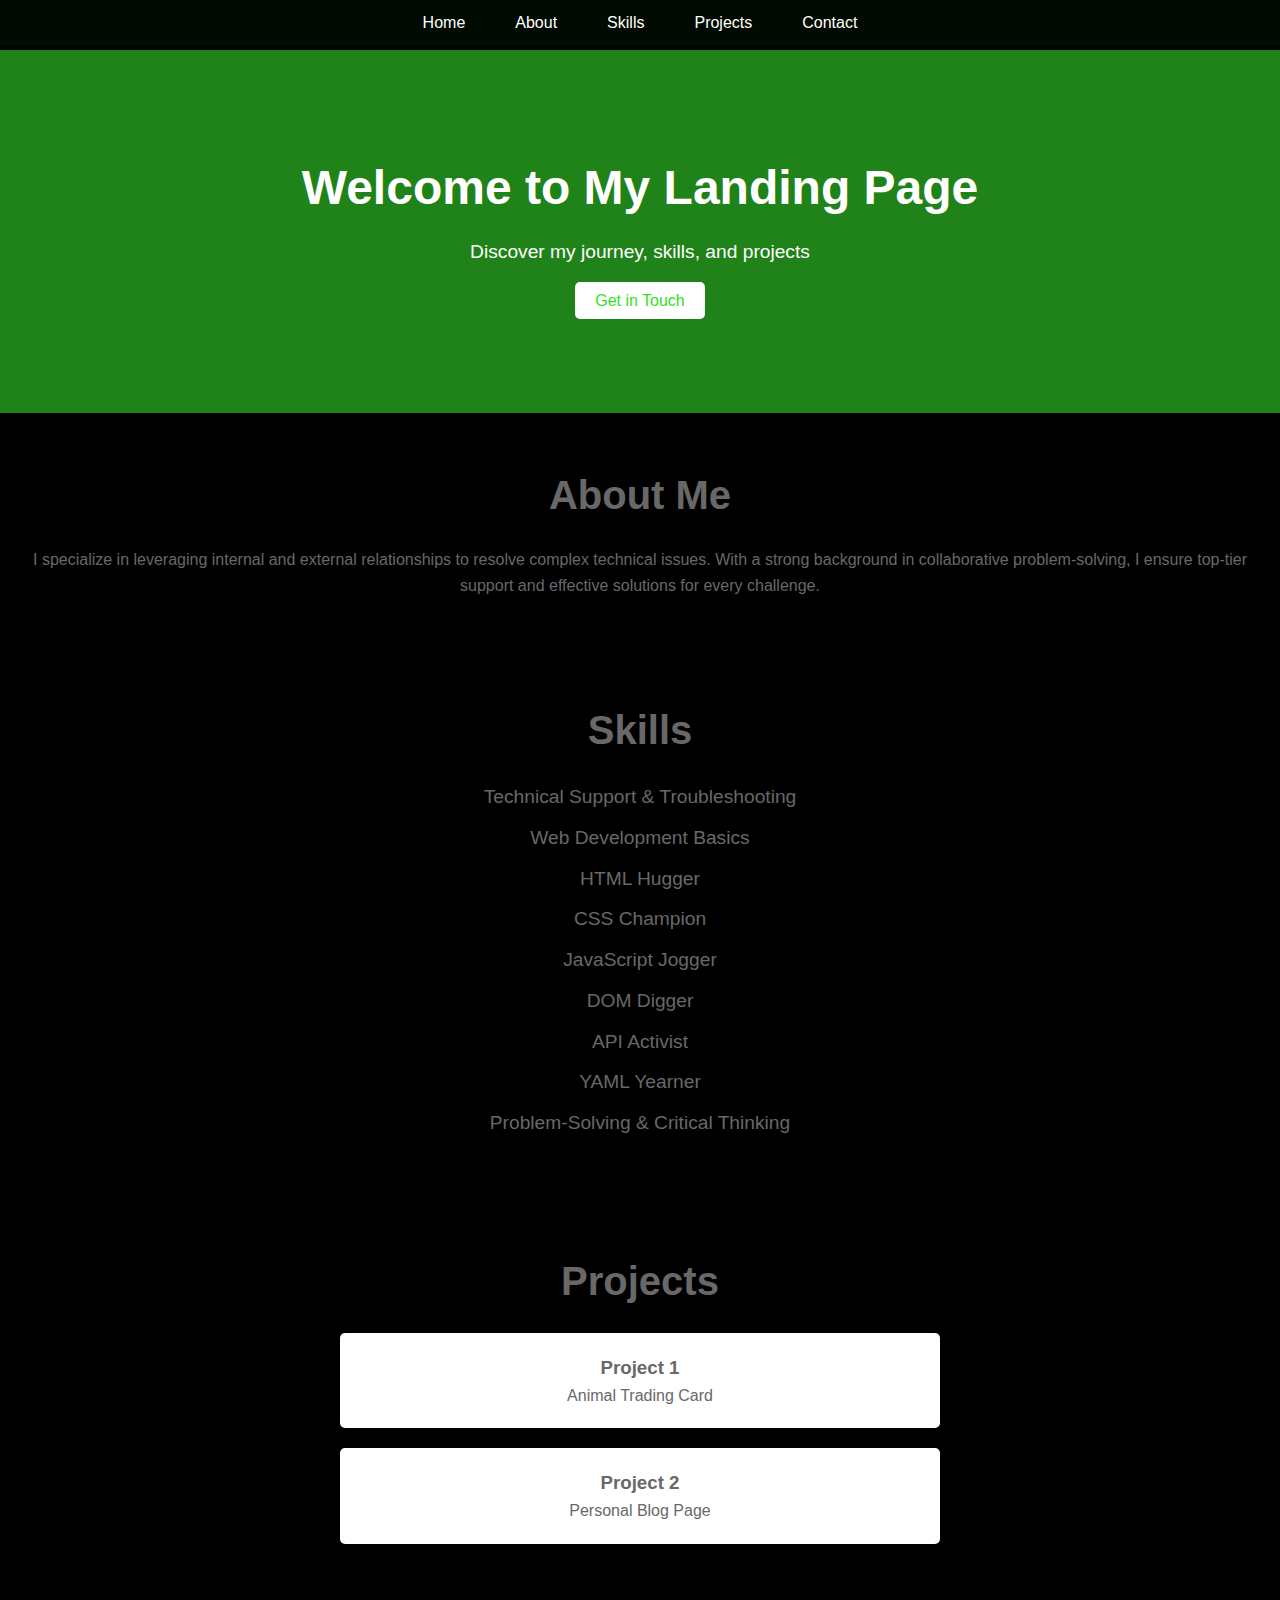
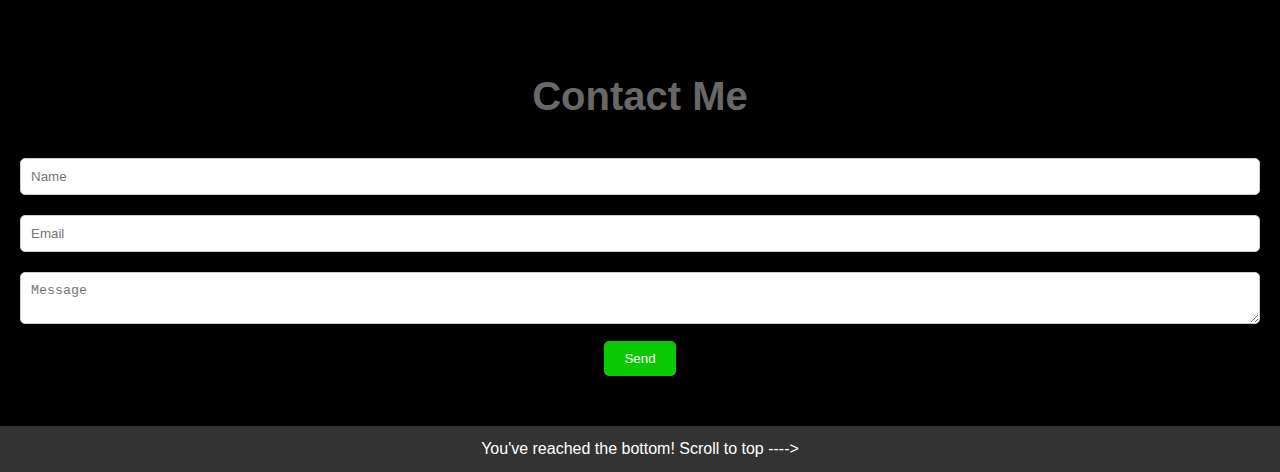
<file: Index.html>
<!DOCTYPE html>
<html lang="en">
<head>
    <meta charset="UTF-8">
    <meta name="viewport" content="width=device-width, initial-scale=1.0">
    <title>Shaquan Liverpool's Landing Page</title>
    <link rel="stylesheet" href="CSS/styles.css">
</head>
<body>
    <header>
        <nav>
            <ul id="navbar">
                <li><a href="#hero">Home</a></li>
                <li><a href="#about">About</a></li>
                <li><a href="#skills">Skills</a></li>
                <li><a href="#projects">Projects</a></li>
                <li><a href="#contact">Contact</a></li>
            </ul>
        </nav>
    </header>

    <section id="hero">
        <h1>Welcome to My Landing Page</h1>
        <p>Discover my journey, skills, and projects</p>
        <a href="#contact" class="btn">Get in Touch</a>
    </section>

    <section id="about" data-section="about">
        <h2>About Me</h2>
        <p>I specialize in leveraging internal and external relationships to resolve complex technical issues. With a strong background in collaborative problem-solving, I ensure top-tier support and effective solutions for every challenge.</p>
    </section>

    <section id="skills">
        <h2>Skills</h2>
        <ul>
            <li>Technical Support & Troubleshooting</li>
            <li>Web Development Basics</li>
            <li>HTML Hugger</li>
            <li>CSS Champion</li>
            <li>JavaScript Jogger</li>
            <li>DOM Digger</li>
            <li>API Activist</li>
            <li>YAML Yearner</li>
            <li>Problem-Solving & Critical Thinking</li>
        </ul>
    </section>

    <section id="projects" data-section="projects">
        <h2>Projects</h2>
        <div class="project-card">
            <h3>Project 1</h3>
            <p>Animal Trading Card</p>
        </div>
        <div class="project-card">
            <h3>Project 2</h3>
            <p>Personal Blog Page</p>
            <a href="index-1.html" This is my Personal Blog Page> </a>
        </div>
    </section>

    <section id="contact">
        <h2>Contact Me</h2>
        <form id="contact-form">
            <input type="text" placeholder="Name">
            <input type="email" placeholder="Email">
            <textarea placeholder="Message"></textarea>
            <button type="submit">Send</button>
        </form>
    </section>

    <footer>
        <p> You've reached the bottom! Scroll to top ----> </p>
    </footer>

    <script src="JS/script.js"></script>
</body>
</html>
</file>
<file: CSS/styles.css>
/* Basic reset */
* {
    margin: 0;
    padding: 0;
    box-sizing: border-box;
}

body {
    font-family: Arial, sans-serif;
    color: #686868;
    line-height: 1.6;
    background-color: #000000;
}

header {
    background-color: #020b01;
    padding: 10px 0;
    position: fixed;
    width: 100%;
    top: 0;
    z-index: 1000;
    transition: top 0.3s; /* Smooth transition for hiding le navbar */
}

nav ul {
    list-style: none;
    display: flex;
    justify-content: center;
}

nav ul li {
    margin: 0 15px;
}

nav ul li a {
    color: #fff;
    text-decoration: none;
    padding: 10px;
}

nav ul li a.active {
    background-color: #21e713;
    border-radius: 5px;
}

#hero {
    background-color: #208319;
    color: #fff;
    text-align: center;
    padding: 100px 20px;
    margin-top: 50px; /* Compensates for fixed header */
}

#hero h1 {
    font-size: 3em;
    margin-bottom: 10px;
}

#hero p {
    font-size: 1.2em;
    margin-bottom: 20px;
}

.btn {
    background-color: #fff;
    color: #35df1e;
    padding: 10px 20px;
    text-decoration: none;
    border-radius: 5px;
    font-size: 1em;
}

.btn:hover {
    background-color: #21e713;
    color: #fff;
}

section {
    padding: 50px 20px;
    text-align: center;
}

h2 {
    font-size: 2.5em;
    margin-bottom: 20px;
}

#skills ul {
    list-style: none;
    padding: 0;
}

#skills li {
    margin-bottom: 10px;
    font-size: 1.2em;
}

.project-card {
    background-color: #fff;
    padding: 20px;
    margin: 20px auto;
    border-radius: 5px;
    box-shadow: 0 2px 4px rgba(0, 0, 0, 0.1);
    max-width: 600px;
}

#contact-form input,
#contact-form textarea {
    width: 100%;
    padding: 10px;
    margin: 10px 0;
    border: 1px solid #ccc;
    border-radius: 5px;
}

#contact-form button {
    background-color: #0ac900;
    color: #fff;
    padding: 10px 20px;
    border: none;
    border-radius: 5px;
    cursor: pointer;
}

#contact-form button:hover {
    background-color: #0056b3;
}

footer {
    text-align: center;
    padding: 10px;
    background-color: #333;
    color: #fff;
}

/* Responsive Layout */
@media (max-width: 768px) {
    nav ul {
        flex-direction: column;
    }

    .project-card {
        width: 90%;
    }

    #hero h1 {
        font-size: 2.5em;
    }

    h2 {
        font-size: 2em;
    }
}
.scroll-to-top {
    position: fixed;
    bottom: 20px;
    right: 20px;
    background-color: #007BFF;
    color: #fff;
    padding: 10px 15px;
    border: none;
    border-radius: 5px;
    cursor: pointer;
    display: none;
    z-index: 1000;
}

.scroll-to-top:hover {
    background-color: #0056b3;
}
</file>
